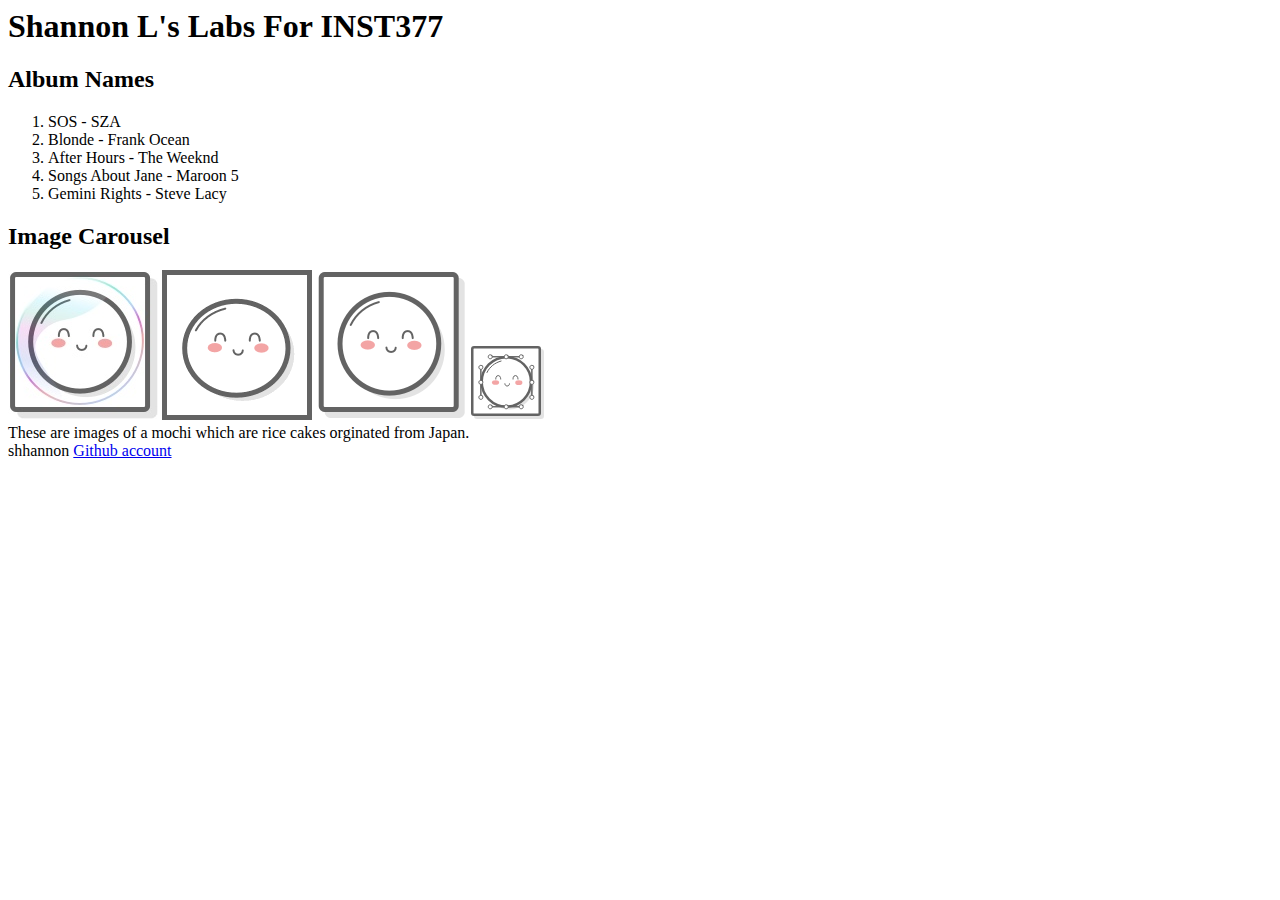
<file: client/lab_1/index.html>
<html lang="en">
<head>
  <meta charset="UTF-8">
  <meta http-equiv="X-UA-Compatible" content="IE=edge">
  <meta name="viewport" content="width=device-width, initial-scale=1.0">
  <title>Shannon Lee's Labs</title>
</head>
<body>
  <div>
    <!-- wrapper -->
    <header>
      <h1>
        Shannon L's Labs For INST377
      </h1>
    </header>
    <div>
      <!-- container -->
      <div>
        <!-- left inputs -->
        <h2>
          Album Names
        </h2>
       <ol type="1">
          <li>SOS - SZA</li>
          <li>Blonde - Frank Ocean </li>
          <li>After Hours - The Weeknd</li>
          <li>Songs About Jane - Maroon 5</li>
          <li>Gemini Rights - Steve Lacy</li>
        </ol>
      </div>
      <div>
        <!-- right side -->
        <h2>
          Image Carousel
        </h2>
        <div> 
        <!-- images -->
          <img src='images/mochi.jpg'/>
          <img src='images/mochi.gif'/>
          <img src='images/mochi.png'/>
          <img src='images/mochi.svg'/>
        </div>
        <div>
          <!-- description -->
          These are images of a mochi which are rice cakes orginated from Japan.
        </div>
    </div>
  </div>
  </div>
  <footer>
    shhannon
    <a href='https://github.com/shhannon'>Github account</a>
    </footer>
  </body>
</html>
</file>
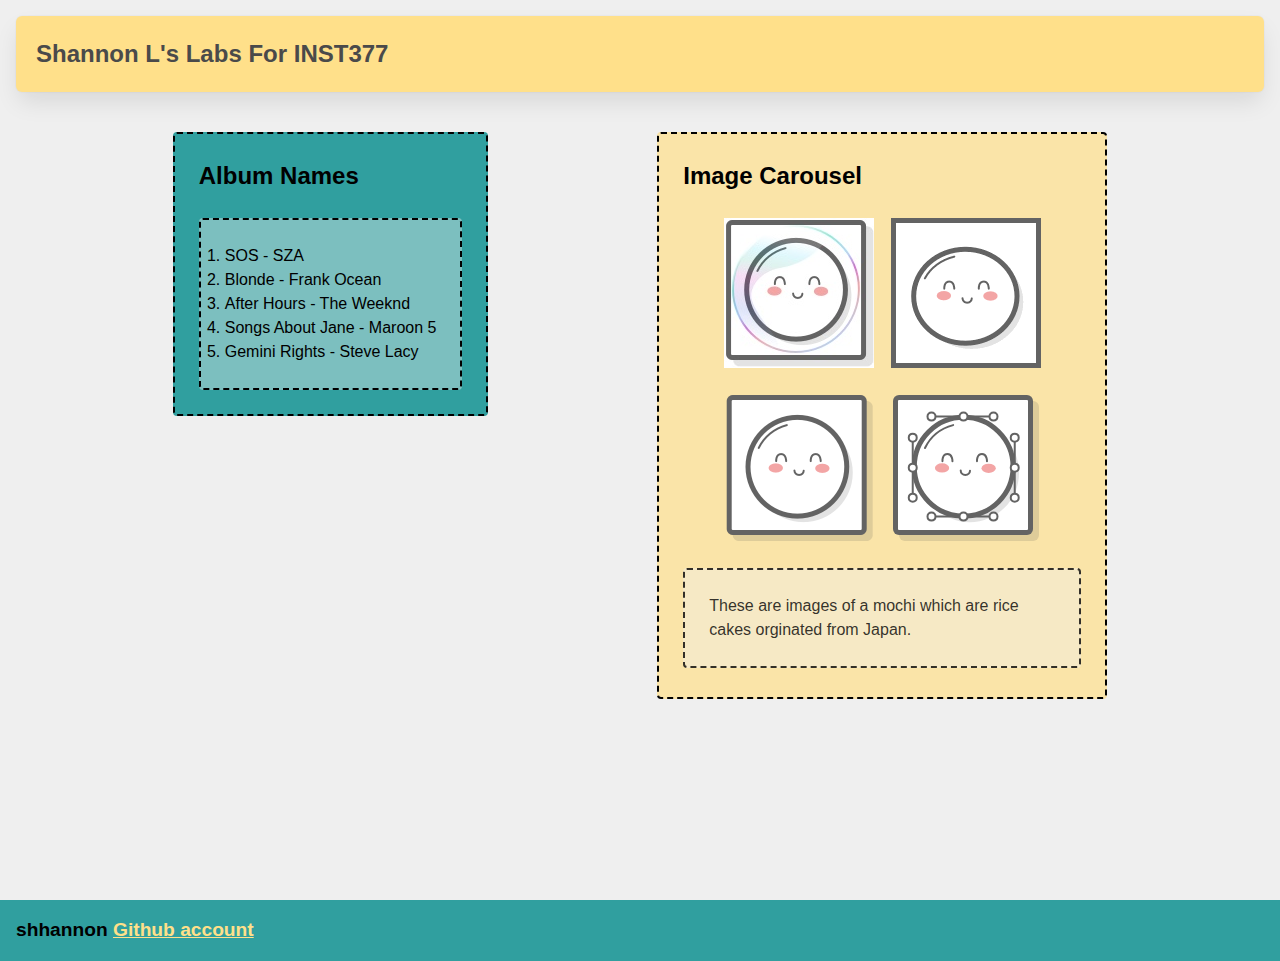
<file: client/lab_2/index.html>
<html lang="en">
<head>
  <meta charset="UTF-8">
  <meta http-equiv="X-UA-Compatible" content="IE=edge">
  <meta name="viewport" content="width=device-width, initial-scale=1.0">
  <title>Shannon Lee's Labs</title>
  <div class="selector"></div>
  <link rel="stylesheet" href="style.css">
</head>
<body>
  <div class = "wrapper">
    <!-- wrapper -->
    <header class = "header">
      <h1>
        Shannon L's Labs For INST377
      </h1>
    </header>
    <div class = "container">
      <!-- container -->
      <div class = "left_section box">
        <!-- left inputs -->
        <h2>
          Album Names
        </h2>
       <ol type="1" class = "box">
          <li>SOS - SZA</li>
          <li>Blonde - Frank Ocean </li>
          <li>After Hours - The Weeknd</li>
          <li>Songs About Jane - Maroon 5</li>
          <li>Gemini Rights - Steve Lacy</li>
        </ol>
      </div>
      <div class = "right_section box">
        <!-- right side -->
        <h2>
          Image Carousel
        </h2>
        <div class = "grid"> 
        <!-- images -->
          <img src='images/mochi.jpg'/>
          <img src='images/mochi.gif'/>
          <img src='images/mochi.png'/>
          <img src='images/mochi.svg'/>
        </div>
        <div class = "subtitle box">
          <!-- description -->
          These are images of a mochi which are rice cakes orginated from Japan.
        </div>
    </div>
  </div>
  </div>
  <footer class = "footer">
    shhannon
    <a href='https://github.com/shhannon'>Github account
      
    </a>
    </footer>
  </body>
</html>
</file>
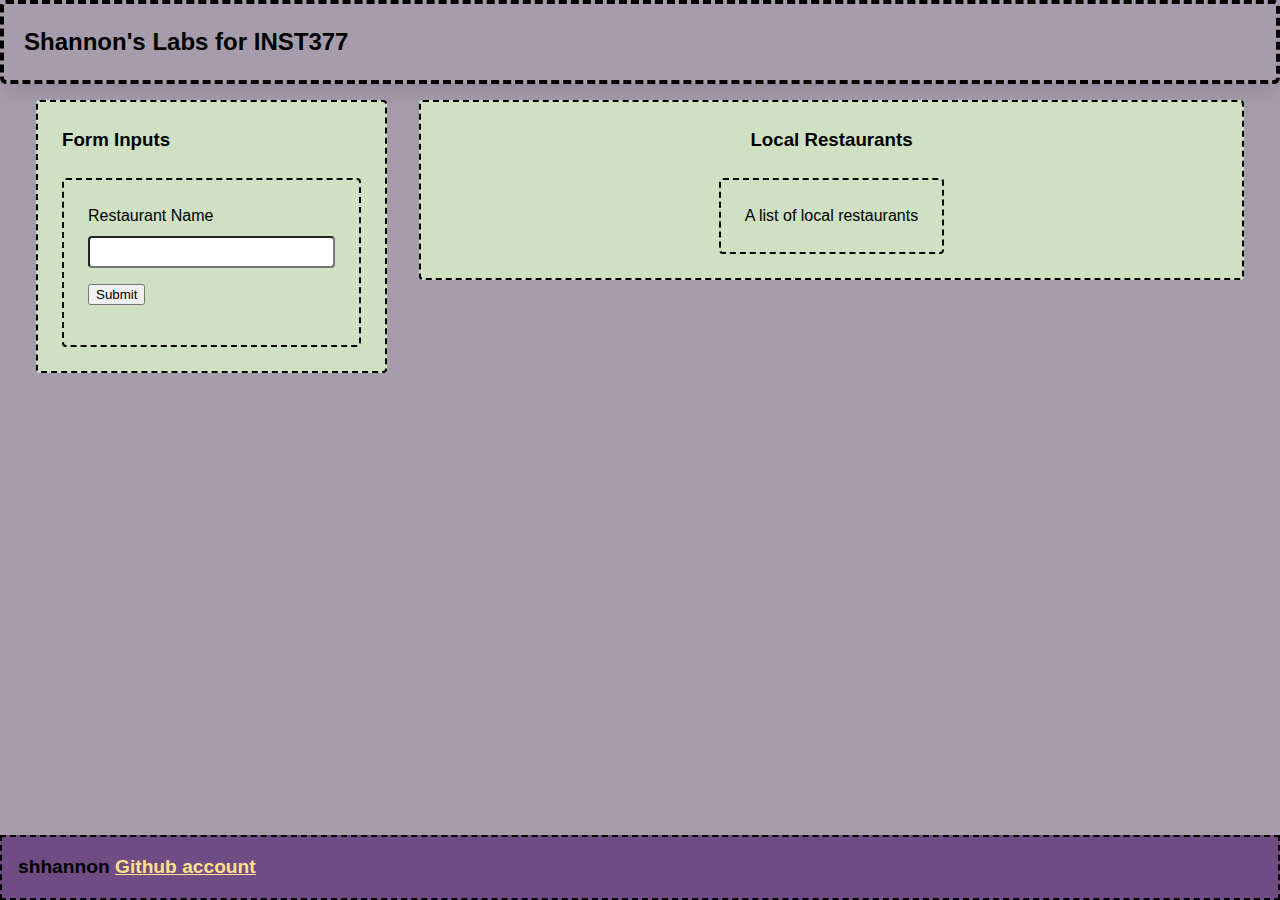
<file: client/lab_4/index.html>
<!-- Bring in your successful HTML/CSS from the Flexbox lab -->
<!-- Try typing 'doc' at the top of this file and pressing "tab" -->
<!-- if your development environment is set up correctly -->
<!-- the Emmett plugin will set this file up for you -->

<!-- Requirements -->
<!-- Your page will need a form in it with an 'action' to the Prince George's County Food Services API and a single text field with an id/name of "resto" -->
<!-- The link for the API is in this page: https://data.princegeorgescountymd.gov/Health/Food-Inspection/umjn-t2iz -->

<!-- This week doesn't have a script.js file in it, because you're focusing on HTML and CSS -->

<html lang="en">
<head>
    <meta charset="UTF-8">
    <meta http-equiv="X-UA-Compatible" content="IE=edge">
    <meta name="viewport" content="width=device-width, initial-scale=1.0">
    <title>Shannon's Labs for INST377</title>
    <link rel="stylesheet" href="style.css">
</head>
<body>
    <div class = "wrapper">
        <header class="header">
            <h1>Shannon's Labs for INST377</h1>
        </header>
        <div class="container">
            <div class="left_section box">
                <h3>Form Inputs</h3>
                <div class = "restaurant_input box">
                    Restaurant Name
                <form action="https://data.princegeorgescountymd.gov/resource/umjn-t2iz.json">
                    <label for="resto"></label>
                    <input type = "text" id= "resto"/>
                    <button type="submit">Submit</button>
                </form>
                </div>
            </div>
            <div class="right_section box">
                <h3>Local Restaurants</h3>
                <div class = "box">A list of local restaurants</div>
            </div>
        </div>
    <footer class = "footer">
        shhannon
        <a href='https://github.com/shhannon'>Github account
        </a>
    </footer>
    </div>
</body>
</html>
</file>
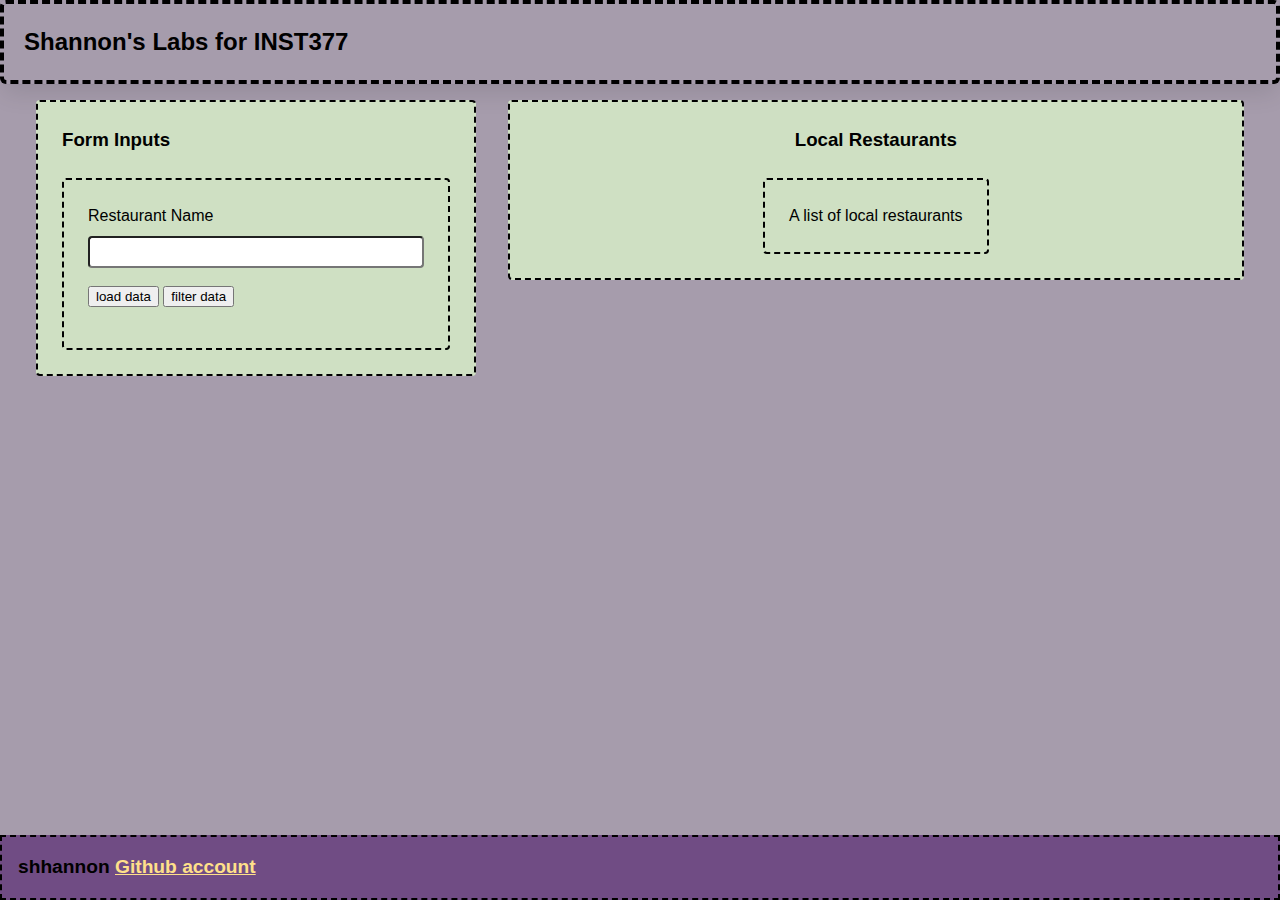
<file: client/lab_5/index.html>
<!-- Bring in your successful HTML/CSS from the Flexbox lab -->
<!-- Your page will need a form in it, but that form will not need an action
    You will need to add the attribute "name" to your input
    with a value of 'resto'

    You will need to hook your script.js to this file for the midterm to work
    you will need a "filter" button with a type of "button" and a
    "load data" button with a type of "submit" on it
-->
<!-- Temporarily unhook your script.js file from your main index file -->

<!-- Bring in your successful HTML/CSS from the Flexbox lab -->
<!-- Try typing 'doc' at the top of this file and pressing "tab" -->
<!-- if your development environment is set up correctly -->
<!-- the Emmett plugin will set this file up for you -->

<!-- Requirements -->
<!-- Your page will need a form in it with an 'action' to /api and a single text field with an id/name of "resto" -->
<!-- If you open /routes/apiRoutes and go to line 38 you will find the server side answer to your request! -->

<!-- This week doesn't have a script.js file in it, because you're focusing on HTML and CSS -->

<html lang="en">
<head>
    <meta charset="UTF-8">
    <meta http-equiv="X-UA-Compatible" content="IE=edge">
    <meta name="viewport" content="width=device-width, initial-scale=1.0">
    <title>Shannon's Labs for INST377</title>
    <link rel="stylesheet" href="style.css">
</head>
<body>
    <div class = "wrapper">
        <header class="header">
            <h1>Shannon's Labs for INST377</h1>
        </header>
        <div class="container">
            <div class="left_section box">
                <h3>Form Inputs</h3>
                <div class = "restaurant_input box">
                    Restaurant Name
                <form class="main_form" action="https://data.princegeorgescountymd.gov/resource/umjn-t2iz.json">
                    <label for="resto"></label>
                    <input type = "text" id= "resto" name="resto"/>
                    <button type="submit">load data</button>
                    <button type="button">filter data</button>
                </form>
                </div>
            </div>
            <div class="right_section box">
                <h3>Local Restaurants</h3>
                <div class = "box">A list of local restaurants</div>
            </div>
        </div>
    <footer class = "footer">
        shhannon
        <a href='https://github.com/shhannon'>Github account
        </a>
    </footer>
    </div>
    <script src="script.js" ></script>
</body>
</html>
</file>
<file: client/lab_2/style.css>
* {
  box-sizing: border-box;
}

/* 
  These rules apply to actual HTML elements with no labelling!
  So: they style the tags directly
*/

html {
  background-color: #fff;
  font-size: 16px;
  min-width: 300px;
  overflow-x: hidden;
  overflow-y: scroll;

  /* these are specific to different browsers */
  -moz-osx-font-smoothing: grayscale;
  -webkit-font-smoothing: antialiased;
  text-rendering: optimizeLegibility;
  -webkit-text-size-adjust: 100%;
  -moz-text-size-adjust: 100%;
  text-size-adjust: 100%;
}

body {
  margin: 0;
  padding: 0;

  font-family: ‘Segoe UI’, Candara, ‘Bitstream Vera Sans’, ‘DejaVu Sans’, ‘Bitsream Vera Sans’, ‘Trebuchet MS’, Verdana, ‘Verdana Ref’, sans-serif;
  font-weight: 400;
  line-height: 1.5;
  background-color: rgb(239, 239, 239);
}


a {
  display: inline-block;
  text-decoration: none;
}

h2 {
  margin:0;
  padding:0;
  padding-bottom:1.5rem;
}

form {
  accent-color: hsla(120, 100%, 50%, 0.482);
}

/*
  - These styles use 'class names'
  - You can apply them by using the 'class' attribute on your HTML
  - like this: <div class="wrapper">
  - note that the period vanishes there!
*/


.wrapper {
  min-height: 100vh;
  display: flex;
  flex-direction: column;
  margin: 0;
  flex: 1;
}

.container {
  margin: 0 20px;
  display: flex;
  justify-content: space-evenly;
  align-items: start;
  flex:1;
}

.header {
  padding-top: 1rem;
  padding-left: 1rem;
  padding-right: 1rem;
  padding-bottom: 1.5rem;
  color: rgb(255, 187, 0);
}


/*
  This rule implies that the H1 tag lives within another HTML tag
  It "inherits" some rules from the above
  Those rules won't apply to an h1 that's outside a block with the class of 'header'
*/

.header h1 {
  display: block;
  /* this will push other blocks out of the way */

  /* colors */
  background-color: #ffe08a;
  color: #4a4a4a;

  /* shapes */
  border-radius: 6px;
  font-size: 1.5rem;
  padding: 1.25rem;
  margin:0; /* removing the margin on h1 tags means the header pins to the top if we move it around */


  /* box-shadows are fancy */
  box-shadow: 0 0.5em 1em -0.125em rgb(10 10 10 / 10%), 0 0 0 1px rgb(10 10 10 / 2%);
}


/*
  Rules can be combined on a block to apply the 'cascade' in order
  So you can use two classnames in a single class attribute
  like: <div class="box section">

  Rules may combine in unexpected ways - remember that the LAST thing written in this file will have "priority"
  And will be what displays in your client
*/

.box {
  background-color: rgba(239, 239, 239, 0.40);
  border: 2px dashed;
  border-radius: 4px;

  width: fit-content;
  height:fit-content;
  padding: 1.5rem;
  margin: 0 auto;
}

.left_section {
  background-color: rgba(0, 139, 139, 0.8);
  flex: 0 1 auto;
  margin: 1rem;
  padding: 1.5rem;
}

.right_section {
  background-color: rgba(255, 224, 138, 0.7);
  flex: 1 2 auto;
  margin: 1rem;
  align-items: center;
  max-width: 450px;
}

/*
  This block is actually dependent on the "container" block having a flex set on it
  and the "wrapper" block displaying as a flex column with a "vertical height" (vh) of 100.
  That serves to cram the footer to the bottom of the page.
*/

.footer {
  flex-shrink: 0;
  padding: 1rem;
  background-color: rgba(0, 139, 139, 0.8);
  font-size: 1.2rem;
  font-weight: 600;
}

.footer a {
  color: rgba(255, 224, 138, 1);
  text-decoration: underline;
}

/*
  This is an example of a 'pseudoclass'
  In this instance, it says what to do if a mouse hovers over a link
  This is pretty desktop-specific, since there's no hover function on touchscreens
*/
.footer a:hover {
  /* Hue, saturation, luminosity, alpha */
  background-color: hsla(0, 0%, 90%, 0.15);
  /* red, green, blue, alpha */
  color: rgb(246, 169, 93);
  text-decoration: none;
}

.subtitle {
  color: rgba(0, 0, 0, 0.8);
  margin: 0px;
  margin-bottom: 5px;
}


/* Deploy this with images as direct "children" and the images should pop into shape */
.grid {
  display: flex;
  justify-content: space-evenly;
  flex-flow: wrap;
  width: 350px;
  height: 350px;
  margin: 0 auto;
}

.grid img {
  width: 150px;
  height: 150px;
}
</file>
<file: client/lab_4/style.css>
* {
  box-sizing: border-box;
}

/* 
  These rules apply to actual HTML elements with no labelling!
  So: they style the tags directly
*/

html {
  background-color: rgb(22, 27, 51);
  font-size: 16px;
  min-width: 300px;
  overflow-x: hidden;
  overflow-y: scroll;

  /* these are specific to different browsers */
  -moz-osx-font-smoothing: grayscale;
  -webkit-font-smoothing: antialiased;
  text-rendering: optimizeLegibility;
  -webkit-text-size-adjust: 100%;
  -moz-text-size-adjust: 100%;
  text-size-adjust: 100%;
}

body {
  margin: 0;
  padding: 0;

  font-family: ‘Segoe UI’, Candara, ‘Bitstream Vera Sans’, ‘DejaVu Sans’, ‘Bitsream Vera Sans’, ‘Trebuchet MS’, Verdana, ‘Verdana Ref’, sans-serif;
  font-weight: 400;
  line-height: 1.5;
  background-color: rgb(166, 156, 172);
}s


a {
  display: inline-block;
  text-decoration: none;
}

h2, h3 {
  margin:0;
  padding:0;
  padding-bottom:1.5rem;
}

form {
  accent-color: hsla(120, 100%, 50%, 0.482);
}

/*
  - These styles use 'class names'
  - You can apply them by using the 'class' attribute on your HTML
  - like this: <div class="wrapper">
  - note that the period vanishes there!
*/


.wrapper {
  min-height: 100vh;
  display: flex;
  flex-direction: column;
  margin: 0;
  flex: 1;
}

.container {
  margin: 0 20px;
  display: flex;
  justify-content: space-evenly;
  align-items: start;
  flex:1;
}

/*
  This rule implies that the H1 tag lives within another HTML tag
  It "inherits" some rules from the above
  Those rules won't apply to an h1 that's outside a block with the class of 'header'
*/

.header h1 {
  display: block;
  /* this will push other blocks out of the way */

  /* colors */
  background-color: rgb(166, 156, 172);

  /* shapes */
  border-radius: 6px;
  font-size: 1.5rem;
  padding: 1.25rem;
  margin:0; /* removing the margin on h1 tags means the header pins to the top if we move */


  /* box-shadows are fancy */
  box-shadow: 0 0.5em 1em -0.125em rgb(10 10 10 / 10%), 0 0 0 1px rgb(10 10 10 / 2%);

  border: 4px dashed;
}


/*
  Rules can be combined on a block to apply the 'cascade' in order
  So you can use two classnames in a single class attribute
  like: <div class="box section">

  Rules may combine in unexpected ways - remember that the LAST thing written in this file will have "priority"
  And will be what displays in your client
*/

.box {
  background-color: rgb(207, 224, 195);
  border: 2px dashed;
  border-radius: 4px;

  width: fit-content;
  height:fit-content;
  padding: 1.5rem;
  margin: 0 auto;
}

.left_section {
  background-color: rgb(207, 224, 195);
  flex: 0 1 auto;
  margin: 1rem;
  padding: 1.5rem;
}

.right_section {
  background-color: rgb(207, 224, 195);
  flex: 1 2 auto;
  margin: 1rem;
  align-items: center;
  justify-content: center;
  display: flex;
  flex-direction: column;
}

/*
  This block is actually dependent on the "container" block having a flex set on it
  and the "wrapper" block displaying as a flex column with a "vertical height" (vh) of 100.
  That serves to cram the footer to the bottom of the page.
*/

.footer {
  flex-shrink: 0;
  padding: 1rem;
  background-color: rgb(112, 76, 132);
  font-size: 1.2rem;
  font-weight: 600;
  border: 2px dashed;
  position: sticky;
  bottom: 0;
}

.footer a {
  color: rgba(255, 224, 138, 1);
  text-decoration: underline;
}

/*
  This is an example of a 'pseudoclass'
  In this instance, it says what to do if a mouse hovers over a link
  This is pretty desktop-specific, since there's no hover function on touchscreens
*/
.footer a:hover {
  /* Hue, saturation, luminosity, alpha */
  background-color: rgb(254, 254, 254);
  /* red, green, blue, alpha */
  color: rgb(255, 255, 255);
  text-decoration: none;
}

.subtitle {
  color: rgba(0, 0, 0, 0.8);
  margin: 0px;
  margin-bottom: 5px;
}

/* Deploy this with images as direct "children" and the images should pop into shape */
.grid {
  display: flex;
  justify-content: space-evenly;
  flex-flow: wrap;
  width: 350px;
  height: 350px;
  margin: 0 auto;
}

.grid img {
  width: 150px;
  height: 150px;
}

/* Carousel */
div.carousel {
  max-width: 300px;
  overflow: hidden;
  text-align: center;
  display: flex;
  flex-direction: row;
  align-items: center;
  justify-content: space-between;
  margin: 0 auto;
  margin-bottom: 1rem;
}

.carousel .slides {
  display: flex;
  overflow-x: auto;
  scroll-snap-type: x mandatory;
  scroll-behavior: smooth;
  -webkit-overflow-scrolling: touch;
}

/* .carousel_item, */
.hidden {
  display: none;
}

.visible {
  display: block;
}

.carousel_item img {
  /* 
    Setting width, rather than max-width or min-width,
    means annoying pop-ins won't happen
    but it also means you need to format your images to be compatible
    or they will stretch weird

    - try a tall one and see what happens
    - change the height on a fixed image size and see what happens
    - now make sure that images are _always_ square
    - ... there's a reason crop tools are popular in image editors
   */
  width: 150px; 
}

.prev,
.next {
  border: none;
  margin: 2px;
  text-align: center;
  border-radius: 5px;
  font-weight: bold;
  height: 45px;
  padding: 10px;
  line-height: 0; /* This centers a button's text! */
  border: 2px solid #BB8A89; /* shorthand for how to do a border */
}

.prev:focus,
.next:focus {
  margin: 0;
  /* Pick a good border colour and check out how it works with your buttons */
}

.prev:hover,
.next:hover {
  color: rgb(113, 143, 148);
}

/*
Form Styles
*/

form input {
    /* This is a hack to make sure our boxes line up with one another nicely */
    width: 100%;
    width: -moz-available;          /* WebKit-based browsers will ignore this. */
    width: -webkit-fill-available;  /* Mozilla-based browsers will ignore this. */
    width: fill-available;

    /* here we are setting white space correctly */
    margin-bottom: 1rem;
    height: 2rem;
    border-radius: 4px;
  }

form label {
  width: 100%;
  width: -moz-available;          /* WebKit-based browsers will ignore this. */
  width: -webkit-fill-available;  /* Mozilla-based browsers will ignore this. */
  width: fill-available;
  align-items: flex-start;

  display: block; /* this turns the label text into a box we can set margins on */
  margin-bottom: 0.5rem;
}

/* How To Write A Media Query For Small Screens */

@media only screen and (max-width: 736px){
    /* Rules in here will only apply when a screen is the correct size */
    /* check it out by using your developer tools to shrink your screen-size */
    .container {
      background-color: rgb(162, 163, 193);
      flex-direction: column;
      justify-content: center;
      align-items: center;
    }

    .right_section{
      flex: 1 1 auto; justify-content: flex-start;
    }

    .restaurant_input{
      width: auto;
    }

    .box{
      width: 100%;
      width: -moz-available;
      width: -webkit-fill-available;
      width: fill-available;
      align-items: flex-start;
    }
}
</file>
<file: client/lab_5/style.css>
/* CSS instructions for Lab 5 */
/* Bring in your successful CSS from week 4 */
/*
    Add a flexbox class that will keep two buttons nicely styled next to one another
    under your HTML form and input field
 */
/* In your #map rule, set map to display:none; to temporarily hide your map box */

* {
    box-sizing: border-box;
  }
  
  /* 
    These rules apply to actual HTML elements with no labelling!
    So: they style the tags directly
  */
  
  html {
    background-color: rgb(22, 27, 51);
    font-size: 16px;
    min-width: 300px;
    overflow-x: hidden;
    overflow-y: scroll;
  
    /* these are specific to different browsers */
    -moz-osx-font-smoothing: grayscale;
    -webkit-font-smoothing: antialiased;
    text-rendering: optimizeLegibility;
    -webkit-text-size-adjust: 100%;
    -moz-text-size-adjust: 100%;
    text-size-adjust: 100%;
  }
  
  body {
    margin: 0;
    padding: 0;
  
    font-family: ‘Segoe UI’, Candara, ‘Bitstream Vera Sans’, ‘DejaVu Sans’, ‘Bitsream Vera Sans’, ‘Trebuchet MS’, Verdana, ‘Verdana Ref’, sans-serif;
    font-weight: 400;
    line-height: 1.5;
    background-color: rgb(166, 156, 172);
  }
  
  a {
    display: inline-block;
    text-decoration: none;
  }
  
  h2, h3 {
    margin:0;
    padding:0;
    padding-bottom:1.5rem;
  }
  
  form {
    accent-color: hsla(120, 100%, 50%, 0.482);
  }
  
  /*
    - These styles use 'class names'
    - You can apply them by using the 'class' attribute on your HTML
    - like this: <div class="wrapper">
    - note that the period vanishes there!
  */
  
  
  .wrapper {
    min-height: 100vh;
    display: flex;
    flex-direction: column;
    margin: 0;
    flex: 1;
  }
  
  .container {
    margin: 0 20px;
    display: flex;
    justify-content: space-evenly;
    align-items: start;
    flex:1;
  }
  
  /*
    This rule implies that the H1 tag lives within another HTML tag
    It "inherits" some rules from the above
    Those rules won't apply to an h1 that's outside a block with the class of 'header'
  */
  
  .header h1 {
    display: block;
    /* this will push other blocks out of the way */
  
    /* colors */
    background-color: rgb(166, 156, 172);
  
    /* shapes */
    border-radius: 6px;
    font-size: 1.5rem;
    padding: 1.25rem;
    margin:0; /* removing the margin on h1 tags means the header pins to the top if we move */
  
  
    /* box-shadows are fancy */
    box-shadow: 0 0.5em 1em -0.125em rgb(10 10 10 / 10%), 0 0 0 1px rgb(10 10 10 / 2%);
  
    border: 4px dashed;
  }
  
  
  /*
    Rules can be combined on a block to apply the 'cascade' in order
    So you can use two classnames in a single class attribute
    like: <div class="box section">
  
    Rules may combine in unexpected ways - remember that the LAST thing written in this file will have "priority"
    And will be what displays in your client
  */
  
  .box {
    background-color: rgb(207, 224, 195);
    border: 2px dashed;
    border-radius: 4px;
  
    width: fit-content;
    height:fit-content;
    padding: 1.5rem;
    margin: 0 auto;
  }
  
  .left_section {
    background-color: rgb(207, 224, 195);
    flex: 0 1 auto;
    margin: 1rem;
    padding: 1.5rem;
  }
  
  .right_section {
    background-color: rgb(207, 224, 195);
    flex: 1 2 auto;
    margin: 1rem;
    align-items: center;
    justify-content: center;
    display: flex;
    flex-direction: column;
  }
  
  /*
    This block is actually dependent on the "container" block having a flex set on it
    and the "wrapper" block displaying as a flex column with a "vertical height" (vh) of 100.
    That serves to cram the footer to the bottom of the page.
  */
  
  .footer {
    flex-shrink: 0;
    padding: 1rem;
    background-color: rgb(112, 76, 132);
    font-size: 1.2rem;
    font-weight: 600;
    border: 2px dashed;
    position: sticky;
    bottom: 0;
  }
  
  .footer a {
    color: rgba(255, 224, 138, 1);
    text-decoration: underline;
  }
  
  /*
    This is an example of a 'pseudoclass'
    In this instance, it says what to do if a mouse hovers over a link
    This is pretty desktop-specific, since there's no hover function on touchscreens
  */
  .footer a:hover {
    /* Hue, saturation, luminosity, alpha */
    background-color: rgb(254, 254, 254);
    /* red, green, blue, alpha */
    color: rgb(255, 255, 255);
    text-decoration: none;
  }
  
  .subtitle {
    color: rgba(0, 0, 0, 0.8);
    margin: 0px;
    margin-bottom: 5px;
  }
  
  /* Deploy this with images as direct "children" and the images should pop into shape */
  .grid {
    display: flex;
    justify-content: space-evenly;
    flex-flow: wrap;
    width: 350px;
    height: 350px;
    margin: 0 auto;
  }
  
  .grid img {
    width: 150px;
    height: 150px;
  }
  
  /* Carousel */
  div.carousel {
    max-width: 300px;
    overflow: hidden;
    text-align: center;
    display: flex;
    flex-direction: row;
    align-items: center;
    justify-content: space-between;
    margin: 0 auto;
    margin-bottom: 1rem;
  }
  
  .carousel .slides {
    display: flex;
    overflow-x: auto;
    scroll-snap-type: x mandatory;
    scroll-behavior: smooth;
    -webkit-overflow-scrolling: touch;
  }
  
  /* .carousel_item, */
  .hidden {
    display: none;
  }
  
  .visible {
    display: block;
  }
  
  .carousel_item img {
    /* 
      Setting width, rather than max-width or min-width,
      means annoying pop-ins won't happen
      but it also means you need to format your images to be compatible
      or they will stretch weird
  
      - try a tall one and see what happens
      - change the height on a fixed image size and see what happens
      - now make sure that images are _always_ square
      - ... there's a reason crop tools are popular in image editors
     */
    width: 150px; 
  }
  
  .prev,
  .next {
    border: none;
    margin: 2px;
    text-align: center;
    border-radius: 5px;
    font-weight: bold;
    height: 45px;
    padding: 10px;
    line-height: 0; /* This centers a button's text! */
    border: 2px solid #BB8A89; /* shorthand for how to do a border */
  }
  
  .prev:focus,
  .next:focus {
    margin: 0;
    /* Pick a good border colour and check out how it works with your buttons */
  }
  
  .prev:hover,
  .next:hover {
    color: rgb(113, 143, 148);
  }
  
  /*
  Form Styles
  */
  
  form input {
      /* This is a hack to make sure our boxes line up with one another nicely */
      width: 100%;
      width: -moz-available;          /* WebKit-based browsers will ignore this. */
      width: -webkit-fill-available;  /* Mozilla-based browsers will ignore this. */
      width: fill-available;
  
      /* here we are setting white space correctly */
      margin-bottom: 1rem;
      height: 2rem;
      border-radius: 4px;
    }
  
  form label {
    width: 100%;
    width: -moz-available;          /* WebKit-based browsers will ignore this. */
    width: -webkit-fill-available;  /* Mozilla-based browsers will ignore this. */
    width: fill-available;
    align-items: flex-start;
  
    display: block; /* this turns the label text into a box we can set margins on */
    margin-bottom: 0.5rem;
  }
  
  /* How To Write A Media Query For Small Screens */
  
  @media only screen and (max-width: 736px){
      /* Rules in here will only apply when a screen is the correct size */
      /* check it out by using your developer tools to shrink your screen-size */
      .container {
        background-color: rgb(162, 163, 193);
        flex-direction: column;
        justify-content: center;
        align-items: center;
      }
  
      .right_section{
        flex: 1 1 auto; justify-content: flex-start;
      }
  
      .restaurant_input{
        width: auto;
      }
  
      .box{
        width: 100%;
        width: -moz-available;
        width: -webkit-fill-available;
        width: fill-available;
        align-items: flex-start;
      }
  }
</file>
